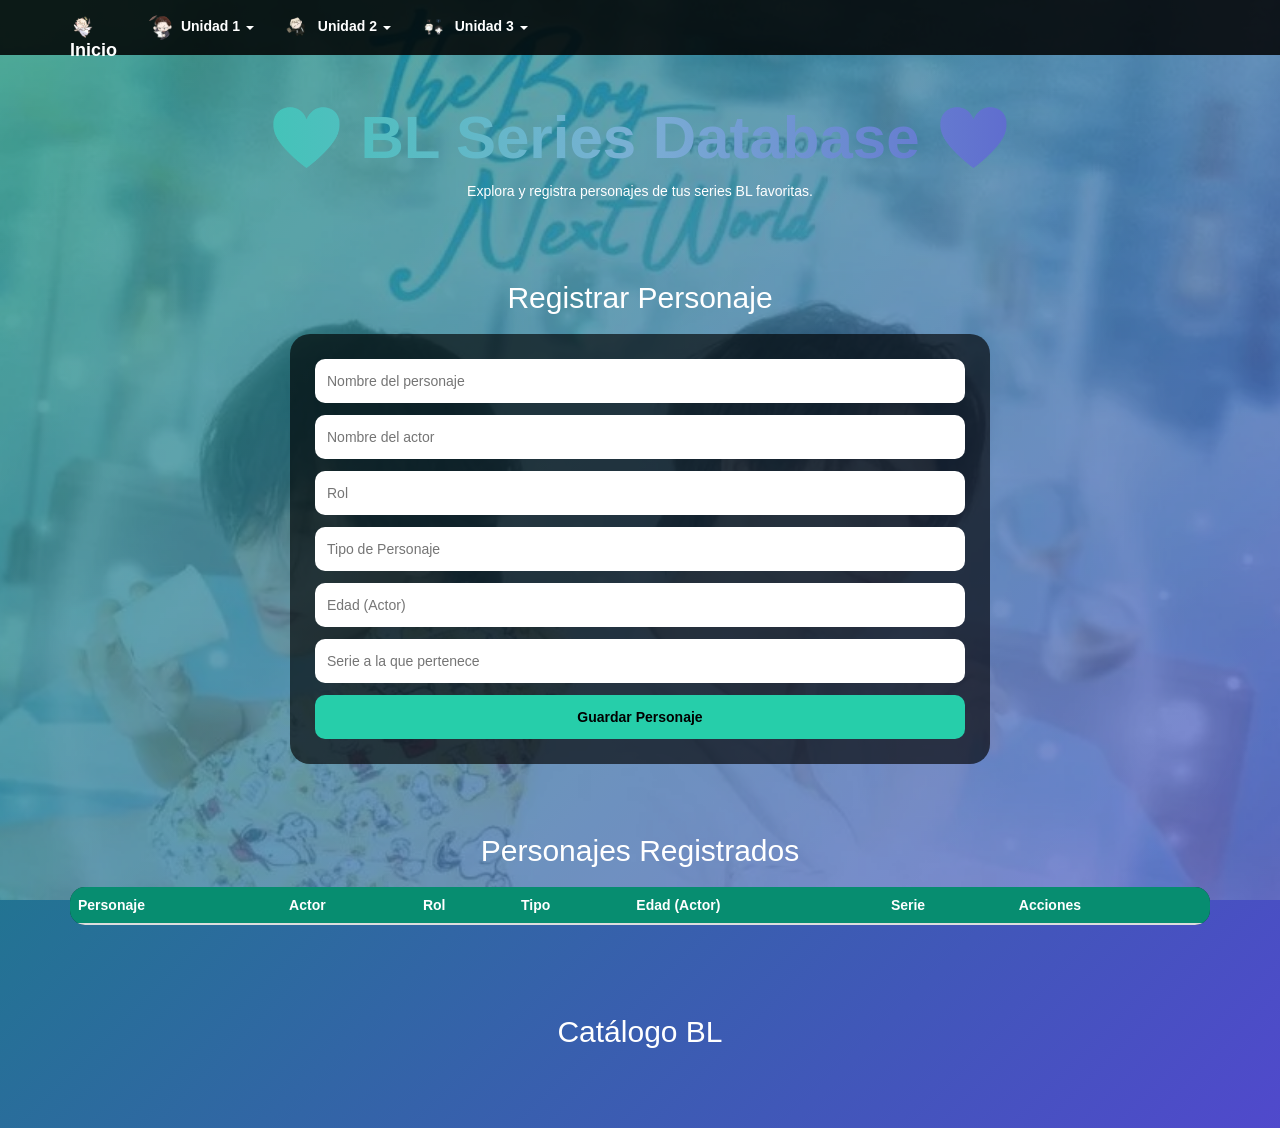
<file: blseries.html>
<!DOCTYPE html>
<html lang="es">
<head>
    <meta charset="UTF-8">
    <meta name="viewport" content="width=device-width, initial-scale=1.0">
    <title>Metzhery Xcaret Guzmán Ricaño</title>

    <!-- Bootstrap -->
    <script src="https://ajax.googleapis.com/ajax/libs/jquery/1.11.2/jquery.min.js"></script>
    <link rel="stylesheet" href="https://maxcdn.bootstrapcdn.com/bootstrap/3.3.1/css/bootstrap.min.css">
    <script src="https://maxcdn.bootstrapcdn.com/bootstrap/3.3.1/js/bootstrap.min.js"></script>
    <link href="https://fonts.cdnfonts.com/css/controwell-script" rel="stylesheet">
    <link href="https://fonts.cdnfonts.com/css/gogono-cocoa-mochi" rel="stylesheet">
    <link href="https://fonts.cdnfonts.com/css/perspicacious" rel="stylesheet">
    <link href="https://fonts.cdnfonts.com/css/sandy-king" rel="stylesheet">
    <link rel="stylesheet" href="blseries.css">
</head>

<body>
<img src="bl.webp" class="fondo-bl">
<!-- NAVBAR -->
<nav class="navbar navbar-default">
    <div class="container">
        <div class="navbar-header">
            <a class="navbar-brand" href="index.html">
                <img src="caesarchibi.png" class="bl-icon">
                Inicio
            </a>
        </div>
        <ul class="nav navbar-nav">
            <li class="dropdown">
                <a class="dropdown-toggle" data-toggle="dropdown" href="#">
                    <img src="leewon.png" class="bl-icon">
                    Unidad 1
                    <span class="caret"></span>
                </a>
                <ul class="dropdown-menu">
                    <li><a href="demonslayer.html">Demon Slayer</a></li>
                </ul>
            </li>
            <li class="dropdown">
                <a class="dropdown-toggle" data-toggle="dropdown" href="#">
                    <img src="caesarchiquito.png" class="bl-icon">
                    Unidad 2
                    <span class="caret"></span>
                </a>
                <ul class="dropdown-menu">
                    <li><a href="marvel.html">Marvel</a></li>
                    <li><a href="blseries.html">BL Series</a></li>
                </ul>
            </li>
            <li class="dropdown">
                <a class="dropdown-toggle" data-toggle="dropdown" href="#">
                    <img src="caesarleewon.png" class="bl-icon">
                    Unidad 3
                    <span class="caret"></span>
                </a>
                <ul class="dropdown-menu">
                    <li><a href="pokedex.html">Pokémon</a></li>
                    <li><a href="peliculas.html">Películas</a></li>
                    <li><a href="musica.html">Música</a></li>
                </ul>
            </li>
        </ul>
    </div>
</nav>

<!-- ENCABEZADO -->
<div class="container text-center">
    <h1>💜 BL Series Database 💜</h1>
    <p>
        Explora y registra personajes de tus series BL favoritas.
    </p>
</div>

<!-- FORMULARIO -->
<section id="registro" class="container">
    <h2>Registrar Personaje</h2>
    <form id="formPersonaje">
        <input
            type="text"
            id="nombrePersonaje"
            placeholder="Nombre del personaje"
            required
        >
        <input
            type="text"
            id="nombreActor"
            placeholder="Nombre del actor"
            required
        >
        <input
            type="text"
            id="rol"
            placeholder="Rol"
            required
        >
        <input
            type="text"
            id="tipoPersonaje"
            placeholder="Tipo de Personaje"
            required
        >
        <input
            type="number"
            id="edad"
            placeholder="Edad (Actor)"
            required
        >
        <input
            type="text"
            id="serie"
            placeholder="Serie a la que pertenece"
            required
        >
        <button type="submit">
            Guardar Personaje
        </button>
    </form>
</section>

<!-- TABLA -->
<section id="tabla" class="container">
    <h2>Personajes Registrados</h2>
    <table class="table table-striped">
        <thead>
            <tr>
                <th>Personaje</th>
                <th>Actor</th>
                <th>Rol</th>
                <th>Tipo</th>
                <th>Edad (Actor)</th>
                <th>Serie</th>
                <th>Acciones</th>
            </tr>
        </thead>
        <tbody id="tablaPersonajes">
        </tbody>
    </table>
</section>

<!-- CATÁLOGO -->
<section id="catalogo" class="container">
    <h2>Catálogo BL</h2>
    <div
        id="catalogoPersonajes"
        class="catalogo">
    </div>
</section>
<script>
const formulario = document.getElementById("formPersonaje");
let personajes =
JSON.parse(localStorage.getItem("personajesBL")) || [];
mostrarPersonajes();
formulario.addEventListener("submit", function(e){
    e.preventDefault();
    const personaje = {
        nombrePersonaje: document.getElementById("nombrePersonaje").value,
        nombreActor: document.getElementById("nombreActor").value,
        rol: document.getElementById("rol").value,
        tipoPersonaje: document.getElementById("tipoPersonaje").value,
        edad: document.getElementById("edad").value,
        serie: document.getElementById("serie").value
    };
    personajes.push(personaje);
    localStorage.setItem(
        "personajesBL",
        JSON.stringify(personajes)
    );
    formulario.reset();
    mostrarPersonajes();
});

function mostrarPersonajes(){
    const tabla =
    document.getElementById("tablaPersonajes");
    const catalogo =
    document.getElementById("catalogoPersonajes");
    tabla.innerHTML = "";
    catalogo.innerHTML = "";
    personajes.forEach((personaje, index) => {
        tabla.innerHTML += `
            <tr>
                <td>${personaje.nombrePersonaje}</td>
                <td>${personaje.nombreActor}</td>
                <td>${personaje.rol}</td>
                <td>${personaje.tipoPersonaje}</td>
                <td>${personaje.edad}</td>
                <td>${personaje.serie}</td>
                <td>
                    <button class="btn-eliminar" onclick="eliminarPersonaje(${index})">
                        Eliminar
                    </button>
                </td>
            </tr>
        `;
        catalogo.innerHTML += `
            <div class="card-personaje">
                <h3>${personaje.nombrePersonaje}</h3>
                <p>
                    <strong>Actor:</strong>
                    ${personaje.nombreActor}
                </p>
                <p>
                    <strong>Rol:</strong>
                    ${personaje.rol}
                </p>
                <p>
                    <strong>Tipo:</strong>
                    ${personaje.tipoPersonaje}
                </p>
                <p>
                    <strong>Edad:</strong>
                    ${personaje.edad}
                </p>
                <p>
                    <strong>Serie:</strong>
                    ${personaje.serie}
                </p>
            </div>
        `;
    });
}
function eliminarPersonaje(index){
    personajes.splice(index, 1);
    localStorage.setItem(
        "personajesBL",
        JSON.stringify(personajes)
    );
    mostrarPersonajes();
}
</script>
</body>
</html>
</file>
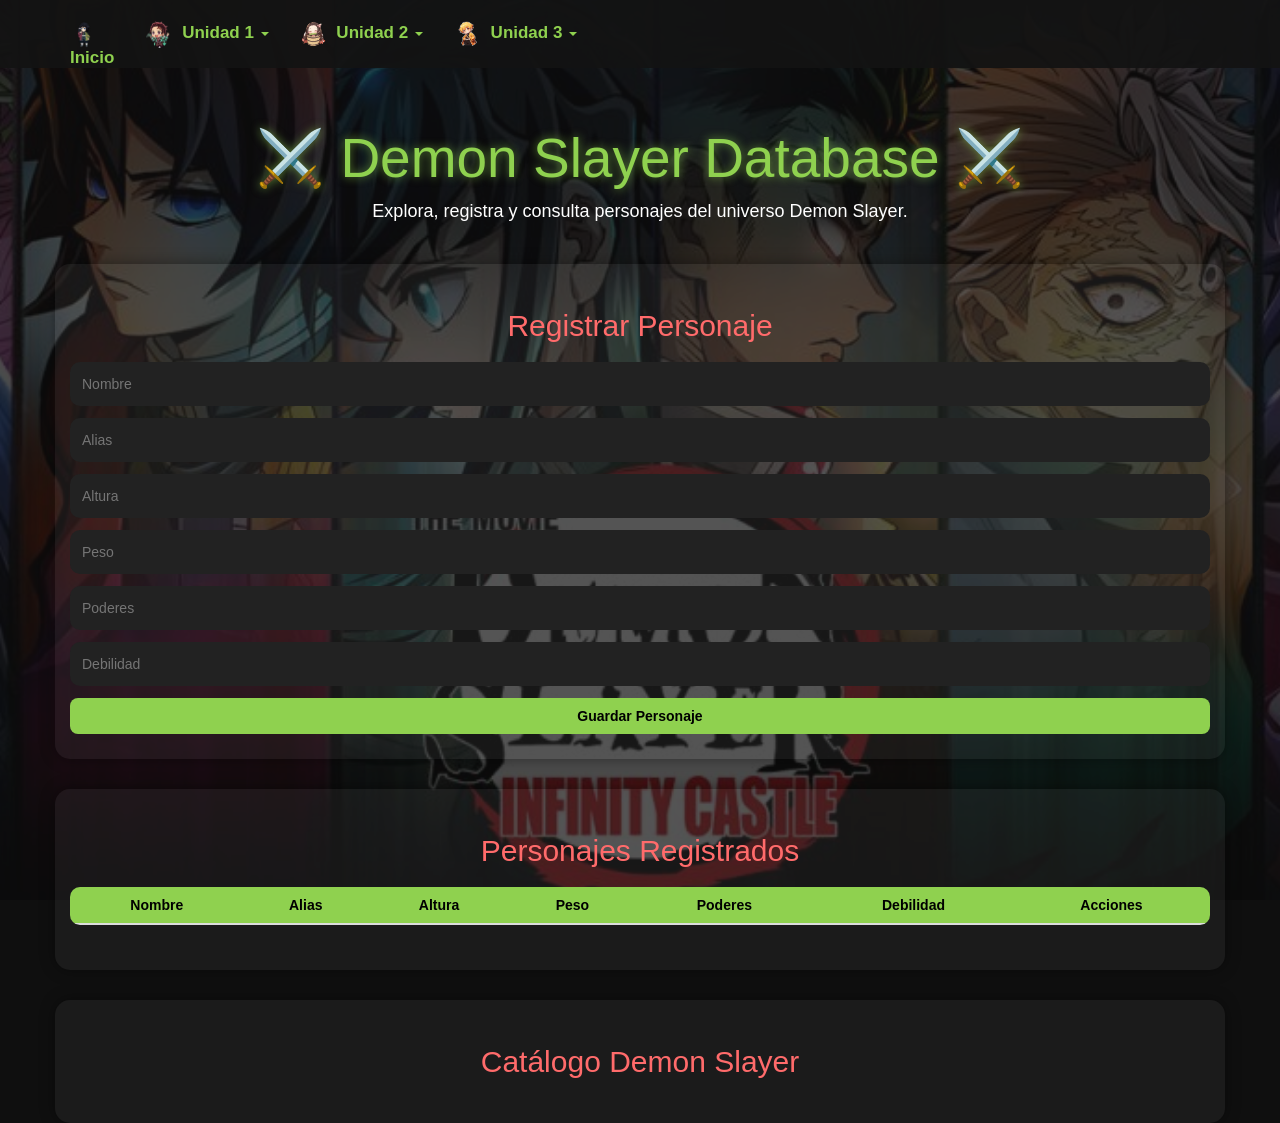
<file: demonslayer.html>
<!DOCTYPE html>
<html lang="es">
<head>
    <meta charset="UTF-8">
    <meta name="viewport" content="width=device-width, initial-scale=1.0">
    <title>Metzhery Xcaret Guzmán Ricaño</title>

    <!-- Bootstrap -->
    <script src="https://ajax.googleapis.com/ajax/libs/jquery/1.11.2/jquery.min.js"></script>
    <link rel="stylesheet" href="https://maxcdn.bootstrapcdn.com/bootstrap/3.3.1/css/bootstrap.min.css">
    <script src="https://maxcdn.bootstrapcdn.com/bootstrap/3.3.1/js/bootstrap.min.js"></script>
    <link href="https://fonts.cdnfonts.com/css/controwell-script" rel="stylesheet">
    <link href="https://fonts.cdnfonts.com/css/gogono-cocoa-mochi" rel="stylesheet">
    <link href="https://fonts.cdnfonts.com/css/perspicacious" rel="stylesheet">
    <link href="https://fonts.cdnfonts.com/css/sandy-king" rel="stylesheet">
    <link rel="stylesheet" href="demonslayer.css">
</head>

<body>
<img src="demonslayer.jpg" class="fondo-ds">
<!-- NAVBAR -->
<nav class="navbar navbar-default">
    <div class="container">
        <div class="navbar-header">
            <a class="navbar-brand" href="index.html">
                <img src="Tomioka.png" class="ds-icon">
                Inicio
            </a>
        </div>
        <ul class="nav navbar-nav">
            <li class="dropdown">
                <a class="dropdown-toggle" data-toggle="dropdown" href="#">
                    <img src="Tanjiro.png" class="ds-icon">
                    Unidad 1
                    <span class="caret"></span>
                </a>
                <ul class="dropdown-menu">
                    <li><a href="demonslayer.html">Demon Slayer</a></li>
                </ul>
            </li>
            <li class="dropdown">
                <a class="dropdown-toggle" data-toggle="dropdown" href="#">
                    <img src="Nezuko.png" class="ds-icon">
                    Unidad 2
                    <span class="caret"></span>
                </a>
                <ul class="dropdown-menu">
                    <li><a href="marvel.html">Marvel</a></li>
                    <li><a href="blseries.html">BL Series</a></li>
                </ul>
            </li>
            <li class="dropdown">
                <a class="dropdown-toggle" data-toggle="dropdown" href="#">
                    <img src="Zenitsu.png" class="ds-icon">
                    Unidad 3
                    <span class="caret"></span>
                </a>
                <ul class="dropdown-menu">
                    <li><a href="pokedex.html">Pokémon</a></li>
                    <li><a href="peliculas.html">Películas</a></li>
                    <li><a href="musica.html">Música</a></li>
                </ul>
            </li>
        </ul>
    </div>
</nav>

<!-- ENCABEZADO -->
<div class="container text-center">
    <h1>⚔️ Demon Slayer Database ⚔️</h1>
    <p>
        Explora, registra y consulta personajes del universo Demon Slayer.
    </p>
</div>

<!-- REGISTRO -->
<section id="registro" class="container">
    <h2>Registrar Personaje</h2>
    <form id="formPersonaje">
    <input type="text" id="nombre" placeholder="Nombre" required>
    <input type="text" id="alias" placeholder="Alias" required>
    <input type="text" id="altura" placeholder="Altura" required>
    <input type="text" id="peso" placeholder="Peso" required>
    <input type="text" id="poderes" placeholder="Poderes" required>
    <input type="text" id="debilidad" placeholder="Debilidad" required>
    <button type="submit">
        Guardar Personaje
    </button>
    </form>
</section>

<!-- TABLA -->
<section id="tabla" class="container">
    <h2>Personajes Registrados</h2>
    <table class="table table-striped">
        <thead>
            <tr>
                <th>Nombre</th>
                <th>Alias</th>
                <th>Altura</th>
                <th>Peso</th>
                <th>Poderes</th>
                <th>Debilidad</th>
                <th>Acciones</th>
            </tr>
        </thead>

        <tbody id="tablaPersonajes">
            <!-- Aquí irá JavaScript después -->
        </tbody>
    </table>
</section>

<!-- CATALOGO -->
<section id="catalogo" class="container">
    <h2>Catálogo Demon Slayer</h2>
    <div id="catalogoPersonajes" class="catalogo">
        <!-- Tarjetas aquí después -->
    </div>
</section>
<script>
const formulario = document.getElementById("formPersonaje");
let personajes =
JSON.parse(localStorage.getItem("personajes")) || [];
mostrarPersonajes();
formulario.addEventListener("submit", function(e){
    e.preventDefault();
    const personaje = {
        nombre: document.getElementById("nombre").value,
        alias: document.getElementById("alias").value,
        altura: document.getElementById("altura").value,
        peso: document.getElementById("peso").value,
        poderes: document.getElementById("poderes").value,
        debilidad: document.getElementById("debilidad").value
    };
    personajes.push(personaje);
    localStorage.setItem(
        "personajes",
        JSON.stringify(personajes)
    );
    formulario.reset();
    mostrarPersonajes();
});

function mostrarPersonajes(){
    const tabla =
    document.getElementById("tablaPersonajes");
    const catalogo =
    document.getElementById("catalogoPersonajes");
    tabla.innerHTML = "";
    catalogo.innerHTML = "";
    personajes.forEach((personaje, index) => {
        tabla.innerHTML += `
            <tr>
                <td>${personaje.nombre}</td>
                <td>${personaje.alias}</td>
                <td>${personaje.altura}</td>
                <td>${personaje.peso}</td>
                <td>${personaje.poderes}</td>
                <td>${personaje.debilidad}</td>
                <td>
                    <button class="btn-eliminar" onclick="eliminarPersonaje(${index})">
                        Eliminar
                    </button>
                </td>
            </tr>
        `;
        catalogo.innerHTML += `
            <div class="card-personaje">
                <h3>${personaje.nombre}</h3>
                <p><strong>Alias:</strong> ${personaje.alias}</p>
                <p><strong>Altura:</strong> ${personaje.altura}</p>
                <p><strong>Peso:</strong> ${personaje.peso}</p>
                <p><strong>Poder:</strong> ${personaje.poderes}</p>
                <p><strong>Debilidad:</strong> ${personaje.debilidad}</p>
            </div>
        `;
    });
}
function eliminarPersonaje(index){
    personajes.splice(index, 1);
    localStorage.setItem(
        "personajes",
        JSON.stringify(personajes)
    );
    mostrarPersonajes();
}
</script>
</body>
</html>
</file>
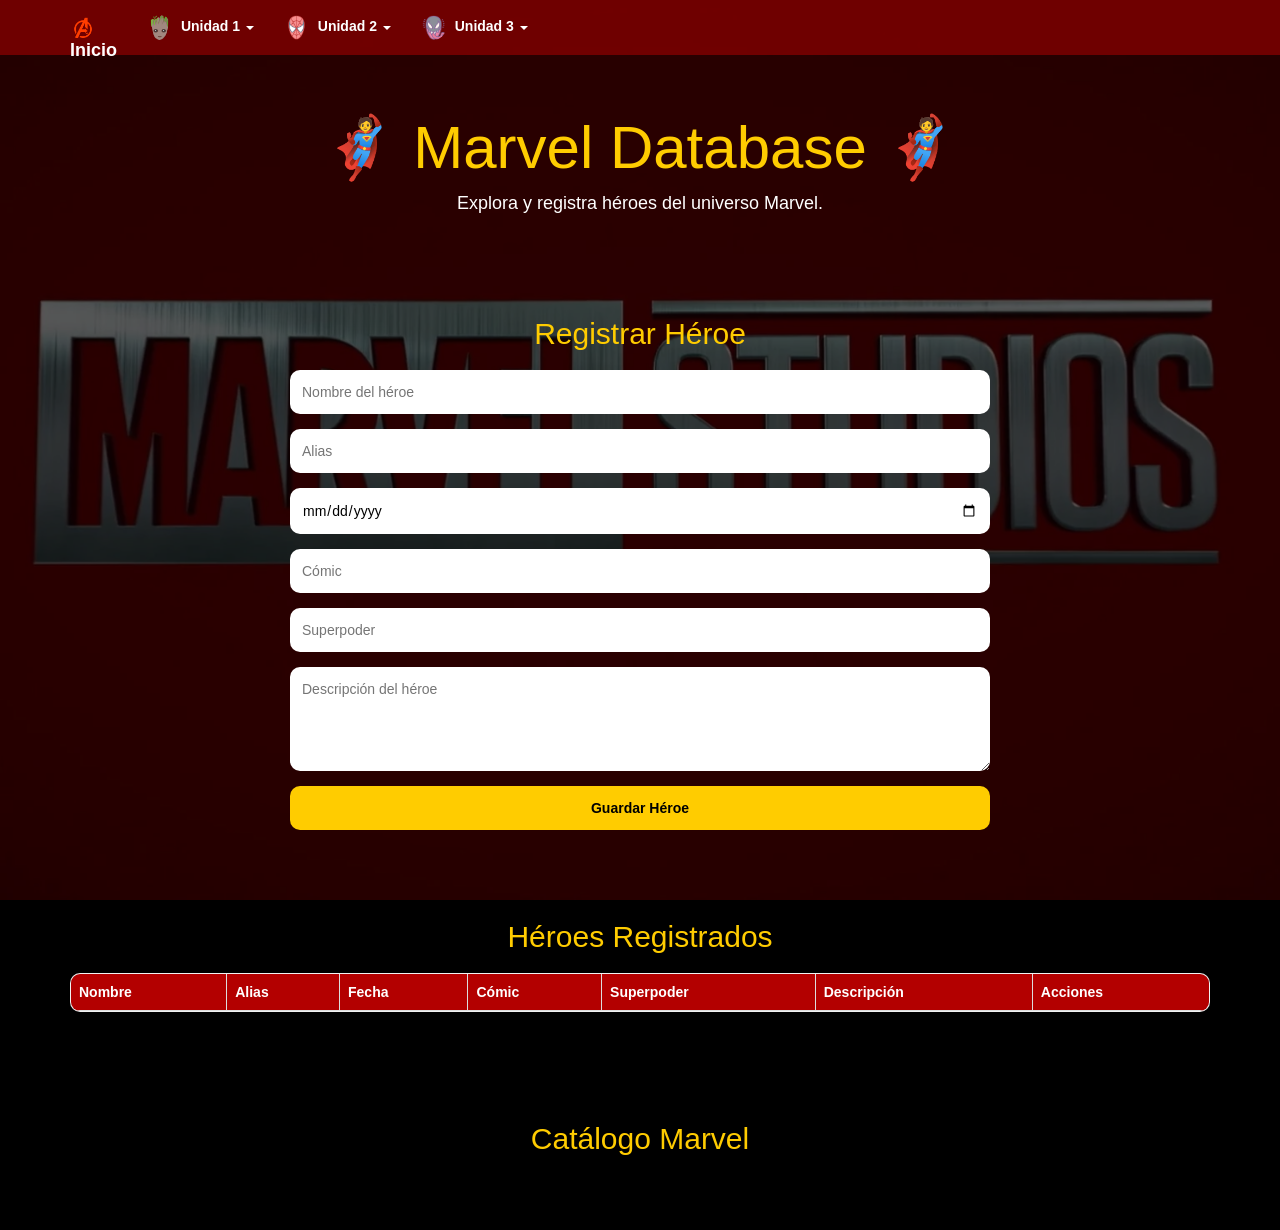
<file: marvel.html>
<!DOCTYPE html>
<html lang="es">
<head>
    <meta charset="UTF-8">
    <meta name="viewport" content="width=device-width, initial-scale=1.0">
    <title>Metzhery Xcaret Guzmán Ricaño</title>

    <!-- Bootstrap -->
    <script src="https://ajax.googleapis.com/ajax/libs/jquery/1.11.2/jquery.min.js"></script>
    <link rel="stylesheet" href="https://maxcdn.bootstrapcdn.com/bootstrap/3.3.1/css/bootstrap.min.css">
    <script src="https://maxcdn.bootstrapcdn.com/bootstrap/3.3.1/js/bootstrap.min.js"></script>
    <link href="https://fonts.cdnfonts.com/css/controwell-script" rel="stylesheet">
    <link href="https://fonts.cdnfonts.com/css/gogono-cocoa-mochi" rel="stylesheet">
    <link href="https://fonts.cdnfonts.com/css/perspicacious" rel="stylesheet">
    <link href="https://fonts.cdnfonts.com/css/sandy-king" rel="stylesheet">
    <link rel="stylesheet" href="marvelstyle.css">
</head>

<body>
<img src="marvel.webp" class="fondo-marvel">
<!-- NAVBAR -->
<nav class="navbar navbar-default">
    <div class="container">
        <div class="navbar-header">
            <a class="navbar-brand" href="index.html">
                <img src="vengadores.png" class="marvel-icon">
                Inicio
            </a>
        </div>
        <ul class="nav navbar-nav">
            <li class="dropdown">
                <a class="dropdown-toggle" data-toggle="dropdown" href="#">
                    <img src="groot.png" class="marvel-icon">
                    Unidad 1
                    <span class="caret"></span>
                </a>
                <ul class="dropdown-menu">
                    <li><a href="demonslayer.html">Demon Slayer</a></li>
                </ul>
            </li>
            <li class="dropdown">
                <a class="dropdown-toggle" data-toggle="dropdown" href="#">
                    <img src="spiderman.png" class="marvel-icon">
                    Unidad 2
                    <span class="caret"></span>
                </a>
                <ul class="dropdown-menu">
                    <li><a href="marvel.html">Marvel</a></li>
                    <li><a href="blseries.html">BL Series</a></li>
                </ul>
            </li>
            <li class="dropdown">
                <a class="dropdown-toggle" data-toggle="dropdown" href="#">
                    <img src="venom.png" class="marvel-icon">
                    Unidad 3
                    <span class="caret"></span>
                </a>
                <ul class="dropdown-menu">
                    <li><a href="pokedex.html">Pokémon</a></li>
                    <li><a href="peliculas.html">Películas</a></li>
                    <li><a href="musica.html">Música</a></li>
                </ul>
            </li>
        </ul>
    </div>
</nav>

<!-- ENCABEZADO -->
<div class="container text-center">
    <h1>🦸 Marvel Database 🦸</h1>
    <p>
        Explora y registra héroes del universo Marvel.
    </p>
</div>

<!-- REGISTRO -->
<section id="registro" class="container">
    <h2>Registrar Héroe</h2>
    <form id="heroForm">
        <input type="text" id="nombre" placeholder="Nombre del héroe" required>
        <input type="text" id="alias" placeholder="Alias" required>
        <input type="date" id="fecha" required>
        <input type="text" id="comic" placeholder="Cómic" required>
        <input type="text" id="poder" placeholder="Superpoder" required>
        <textarea id="descripcion" placeholder="Descripción del héroe" rows="4" required></textarea>
        <button type="submit">
            Guardar Héroe
        </button>
    </form>
</section>

<!-- TABLA -->
<section id="tabla" class="container">
    <h2>Héroes Registrados</h2>
    <div class="table-container">
        <table class="table table-striped table-bordered">
            <thead>
                <tr>
                    <th>Nombre</th>
                    <th>Alias</th>
                    <th>Fecha</th>
                    <th>Cómic</th>
                    <th>Superpoder</th>
                    <th>Descripción</th>
                    <th>Acciones</th>
                </tr>
            </thead>
            <tbody id="tablaHeroes">
            </tbody>
        </table>
    </div>
</section>

<!-- CATÁLOGO -->
<section id="catalogo" class="container">
    <h2>Catálogo Marvel</h2>
    <div id="catalogoHeroes" class="catalogo">
    </div>
</section>
<script>
const formulario = document.getElementById("heroForm");
console.log(formulario);
let heroes =
JSON.parse(localStorage.getItem("heroesMarvel")) || [];
mostrarHeroes();
formulario.addEventListener("submit", function(e){
    e.preventDefault();
    const heroe = {
        nombre: document.getElementById("nombre").value,
        alias: document.getElementById("alias").value,
        fecha: document.getElementById("fecha").value,
        comic: document.getElementById("comic").value,
        poder: document.getElementById("poder").value,
        descripcion: document.getElementById("descripcion").value
    };
    heroes.push(heroe);
    localStorage.setItem(
        "heroesMarvel",
        JSON.stringify(heroes)
    );
    formulario.reset();
    mostrarHeroes();
});

function mostrarHeroes(){
    const tabla =
    document.getElementById("tablaHeroes");
    const catalogo =
    document.getElementById("catalogoHeroes");
    tabla.innerHTML = "";
    catalogo.innerHTML = "";
    heroes.forEach((heroe, index) => {
        tabla.innerHTML += `
            <tr>
                <td>${heroe.nombre}</td>
                <td>${heroe.alias}</td>
                <td>${heroe.fecha}</td>
                <td>${heroe.comic}</td>
                <td>${heroe.poder}</td>
                <td>${heroe.descripcion}</td>
                <td>
                    <button class="btn-eliminar" onclick="eliminarHeroe(${index})">
                        Eliminar
                    </button>
                </td>
            </tr>
        `;
        catalogo.innerHTML += `
            <div class="card-heroe">
                <h3>${heroe.nombre}</h3>
                <p><strong>Alias:</strong> ${heroe.alias}</p>
                <p><strong>Fecha:</strong> ${heroe.fecha}</p>
                <p><strong>Cómic:</strong> ${heroe.comic}</p>
                <p><strong>Superpoder:</strong> ${heroe.poder}</p>
                <p><strong>Descripción:</strong> ${heroe.descripcion}</p>
            </div>
        `;
    });
}
function eliminarHeroe(index){
    heroes.splice(index, 1);
    localStorage.setItem(
        "heroesMarvel",
        JSON.stringify(heroes)
    );
    mostrarHeroes();
}
</script>
</body>
</html>
</file>
<file: blseries.css>
/* 🎨 COLORES BASE */
:root{
    --verde1: #078D70;
    --verde2: #26CEAA;
    --azul1: #7BAFD4;
    --azul2: #5049CC;
    --fondo: #0f1720;
    --texto: #ffffff;
}

/* 🌌 FONDO GENERAL */
body{
    margin: 0;
    font-family: Arial, sans-serif;
    color: var(--texto);
    background: linear-gradient(
        135deg,
        var(--verde1),
        var(--azul2)
    );
}

/* IMAGEN DE FONDO */
.fondo-bl{
    position: fixed;
    top: 0;
    left: 0;
    width: 100%;
    height: 100%;
    object-fit: cover;
    z-index: -1;
    opacity: 0.30;
}

/* NAVBAR */
.navbar{
    background: rgba(0,0,0,0.85);
    border: none;
    border-radius: 0;
    min-height: 50px;
}

.navbar-brand,
.navbar-nav > li > a{
    color: white !important;
    font-weight: bold;
    font-family: 'Controwell Script', sans-serif;
}

.navbar-brand:hover,
.navbar-nav > li > a:hover{
    color: var(--verde2) !important;
}

/* ICONOS */
.bl-icon{
    width: 25px;
    height: 25px;
    object-fit: cover;
    border-radius: 50%;
    margin-right: 5px;
}

/* MENUS */
.dropdown-menu{
    background: #111;
    border: none;
}

.dropdown-menu li a{
    color: white !important;
}

.dropdown-menu li a:hover{
    background: var(--verde2) !important;
    color: black !important;
}

/* TITULOS */
h1{
    text-align: center;
    margin-top: 30px;
    font-size: 60px;
    font-weight: bold;
    background: linear-gradient(
        90deg,
        var(--verde2),
        var(--azul1),
        var(--azul2)
    );
    -webkit-background-clip: text;
    background-clip: text;
    color: transparent;
    font-family: 'Gogono Cocoa Mochi', sans-serif;
}

h2{
    text-align: center;
    margin-bottom: 20px;
    color: white;
    font-family: 'Sandy King', sans-serif;
}

p{
    text-align: center;
    font-family: 'Perspicacious Italic', sans-serif;
}

/* FORMULARIO */
#formPersonaje{
    max-width: 700px;
    margin: auto;
    background: rgba(0,0,0,0.65);
    padding: 25px;
    border-radius: 20px;
}

#formPersonaje input{
    width: 100%;
    padding: 12px;
    margin-bottom: 12px;
    border: none;
    border-radius: 10px;
    color: black;
}

#formPersonaje button{
    width: 100%;
    padding: 12px;
    border: none;
    border-radius: 10px;
    background: var(--verde2);
    color: black;
    font-weight: bold;
    cursor: pointer;
    transition: .3s;
}

#formPersonaje button:hover{
    background: var(--azul2);
    color: white;
}

/* TABLA */
.table{
    background: rgba(0,0,0,0.65);
    border-radius: 15px;
    overflow: hidden;
}

.table thead{
    background: var(--verde1);
}

.table th{
    color: white;
}

.table td{
    color: black;
}

/* CATÁLOGO */
.catalogo{
    display: flex;
    flex-wrap: wrap;
    justify-content: center;
    gap: 20px;
    margin-top: 30px;
}

/* TARJETAS */
.card-personaje{
    width: 300px;
    background: rgba(0,0,0,0.75);
    border: 2px solid var(--verde2);
    border-radius: 20px;
    padding: 20px;
    transition: .3s;
    box-shadow: 0 4px 15px rgba(0,0,0,.4);
}

.card-personaje:hover{
    transform: translateY(-5px);
}

.card-personaje h3{
    text-align: center;
    color: var(--verde2);
    margin-bottom: 15px;
}

.card-personaje p{
    text-align: left;
    margin: 6px 0;
}

/* SECCIONES */
section{
    margin-top: 50px;
    margin-bottom: 50px;
}

/* CONTENEDOR */
.container{
    max-width: 1200px;
}

/* SCROLLBAR */
::-webkit-scrollbar{
    width: 10px;
}

::-webkit-scrollbar-track{
    background: #111;
}

::-webkit-scrollbar-thumb{
    background: var(--verde2);
    border-radius: 10px;
}

::-webkit-scrollbar-thumb:hover{
    background: var(--azul2);
}

button{
    border: none;
    border-radius: 8px;
    padding: 8px 12px;
    cursor: pointer;
}

.btn-eliminar{
    background: #d62828;
    color: white;
}

.btn-eliminar:hover{
    background: #a4161a;
}
</file>
<file: demonslayer.css>
body{
    margin: 0;
    font-family: Arial, sans-serif;
    background-color: #0f0f0f;
    color: white;
}

/* NAVBAR */
.navbar{
    background: rgba(20,20,20,0.95);
    border: none;
    border-radius: 0;
    padding: 5px;
}

.navbar-brand,
.navbar-nav > li > a{
    color: #8fd14f !important;
    font-weight: bold;
    font-family: 'Controwell Script', sans-serif;
    font-size: 17px;
}

.navbar-brand:hover,
.navbar-nav > li > a:hover{
    color: #ff6b6b !important;
}

/* DROPDOWN */
.dropdown-menu{
    background-color: #1f1f1f;
    border: none;
}

.dropdown-menu li a{
    color: white !important;
}

.dropdown-menu li a:hover{
    background-color: #8fd14f !important;
    color: black !important;
}

/* TITULO */
h1{
    text-align: center;
    color: #8fd14f;
    margin-top: 40px;
    font-size: 55px;
    text-shadow: 0 0 10px rgba(143,209,79,0.6);
    font-family: 'Gogono Cocoa Mochi', sans-serif;
}

p{
    text-align: center;
    font-size: 18px;
    font-family: 'Perspicacious Italic', sans-serif;
}

/* SECCIONES */
section{
    background: rgba(255,255,255,0.05);
    padding: 25px;
    margin-top: 30px;
    border-radius: 15px;
    box-shadow: 0 0 15px rgba(0,0,0,0.4);
}

h2{
    color: #ff6b6b;
    margin-bottom: 20px;
    text-align: center;
    font-family: 'Sandy King', sans-serif;
}

/* FORMULARIO */
form{
    display: flex;
    flex-direction: column;
    gap: 12px;
}

input{
    padding: 12px;
    border: none;
    border-radius: 10px;
    background-color: #222;
    color: white;
}

input:focus{
    outline: none;
    box-shadow: 0 0 10px #8fd14f;
}

button{
    padding: 12px;
    border: none;
    border-radius: 10px;
    background-color: #8fd14f;
    color: black;
    font-weight: bold;
    cursor: pointer;
    transition: 0.3s;
}

button:hover{
    background-color: #ff6b6b;
    color: white;
}

/* TABLA */
.table{
    background-color: rgba(255,255,255,0.08);
    color: black;
    border-radius: 10px;
    overflow: hidden;
}

.table thead{
    background-color: #8fd14f;
    color: black;
}

.table th,
.table td{
    text-align: center;
}

/* CATALOGO */
.catalogo{
    display: flex;
    flex-wrap: wrap;
    justify-content: center;
    gap: 20px;
}

/* TARJETAS */
.card-personaje{
    width: 250px;
    background: rgba(255,255,255,0.08);
    border-radius: 15px;
    overflow: hidden;
    text-align: center;
    transition: 0.3s;
}

.card-personaje:hover{
    transform: scale(1.05);
}

.card-personaje img{
    width: 100%;
    height: 250px;
    object-fit: cover;
}

.card-personaje h3{
    color: #8fd14f;
}

.card-personaje p{
    padding: 10px;
    font-size: 14px;
}

/* RESPONSIVE */
@media(max-width:768px){

    h1{
        font-size: 40px;
    }

    section{
        margin: 15px;
    }

}

/* FONDO */
.fondo-ds{
    position: fixed;
    top: 0;
    left: 0;
    width: 100%;
    height: 100%;
    object-fit: cover;
    z-index: -1;
    opacity: 0.25;
}

/* ICONOS DEMON SLAYER */
.ds-icon{
    width: 28px;
    height: 28px;
    object-fit: cover;
    border-radius: 50%;
    margin-right: 5px;
}

/* CONTENIDO MÁS VISIBLE */
section{
    position: relative;
    z-index: 1;
}

button{
    border: none;
    border-radius: 8px;
    padding: 8px 12px;
    cursor: pointer;
}

.btn-eliminar{
    background: #d62828;
    color: white;
}

.btn-eliminar:hover{
    background: #a4161a;
}

.navbar{
    position: relative;
    z-index: 9999;
}

.dropdown-menu{
    z-index: 10000;
}
</file>
<file: marvelstyle.css>
body{
    margin:0;
    font-family: Arial, sans-serif;
    color:white;
    background:black;
}

/* FONDO */
.fondo-marvel{
    position:fixed;
    top:0;
    left:0;
    width:100%;
    height:100%;
    object-fit:cover;
    z-index:-1;
    opacity:0.35;
}

/* NAVBAR */
.navbar{
    background:rgba(120,0,0,0.90);
    border:none;
    border-radius:0;
}

/* ICONOS */
.marvel-icon{
    width:25px;
    height:25px;
    border-radius:50%;
    margin-right:5px;
    object-fit:cover;
}

/* LINKS */
.navbar-brand,
.navbar-nav > li > a{
    color:white !important;
    font-weight:bold;
    font-family: 'Controwell Script', sans-serif;
}

/* HOVER */
.navbar-brand:hover,
.navbar-nav > li > a:hover{
    color:#ffcc00 !important;
}

/* MENUS */
.dropdown-menu{
    background:#5c0000;
}

.dropdown-menu li a{
    color:white !important;
}

.dropdown-menu li a:hover{
    background:#b30000 !important;
}

/* TITULOS */
h1{
    text-align:center;
    font-size:60px;
    color:#ffcc00;
    margin-top:40px;
    font-family: 'Gogono Cocoa Mochi', sans-serif;
}

h2{
    color:#ffcc00;
    margin-top:40px;
    font-family: 'Sandy King', sans-serif;
}

p{
    text-align:center;
    font-size:18px;
    font-family: 'Perspicacious Italic', sans-serif;
}

/* FORMULARIO */
form{
    display: flex;
    flex-direction: column;
    gap: 15px;
    max-width: 700px;
    margin: auto;
    margin-top: 20px;
}

form input,
form textarea{
    padding: 12px;
    border: none;
    border-radius: 10px;
    color: black;
}

form button{
    background: #ffcc00;
    color: black;
    border: none;
    padding: 12px;
    border-radius: 10px;
    font-weight: bold;
    cursor: pointer;
    transition: 0.3s;
}

form button:hover{
    background: #ffd633;
    transform: scale(1.02);
}

/* TABLA */
.table-container{
    overflow-x: auto;
    margin-top: 20px;
}

table{
    background: rgba(255,255,255,0.95);
    color: black;
    border-radius: 10px;
    overflow: hidden;
}

th{
    background: #b30000;
    color: white;
}

/* CATÁLOGO */
.catalogo{
    display: flex;
    flex-wrap: wrap;
    justify-content: center;
    gap: 20px;
    margin-top: 25px;
    margin-bottom: 50px;
}

/* TARJETAS */
.card-heroe{
    width: 300px;
    background: rgba(255,255,255,0.12);
    border-radius: 20px;
    padding: 20px;
    backdrop-filter: blur(8px);
    border: 1px solid rgba(255,255,255,0.2);
    box-shadow: 0 4px 15px rgba(0,0,0,0.4);
    transition: 0.3s;
}

.card-heroe:hover{
    transform: scale(1.03);
}

.card-heroe h3{
    color: #ffcc00;
    margin-top: 0;
    text-align: center;
}

.card-heroe p{
    text-align: left;
    margin: 8px 0;
}

/* SECCIONES */
#registro,
#tabla,
#catalogo{
    margin-top: 50px;
}

#registro h2,
#tabla h2,
#catalogo h2{
    text-align: center;
    color: #ffcc00;
    margin-bottom: 20px;
}

button{
    border: none;
    border-radius: 8px;
    padding: 8px 12px;
    cursor: pointer;
}

.btn-eliminar{
    background: #d62828;
    color: white;
}

.btn-eliminar:hover{
    background: #a4161a;
}
</file>
